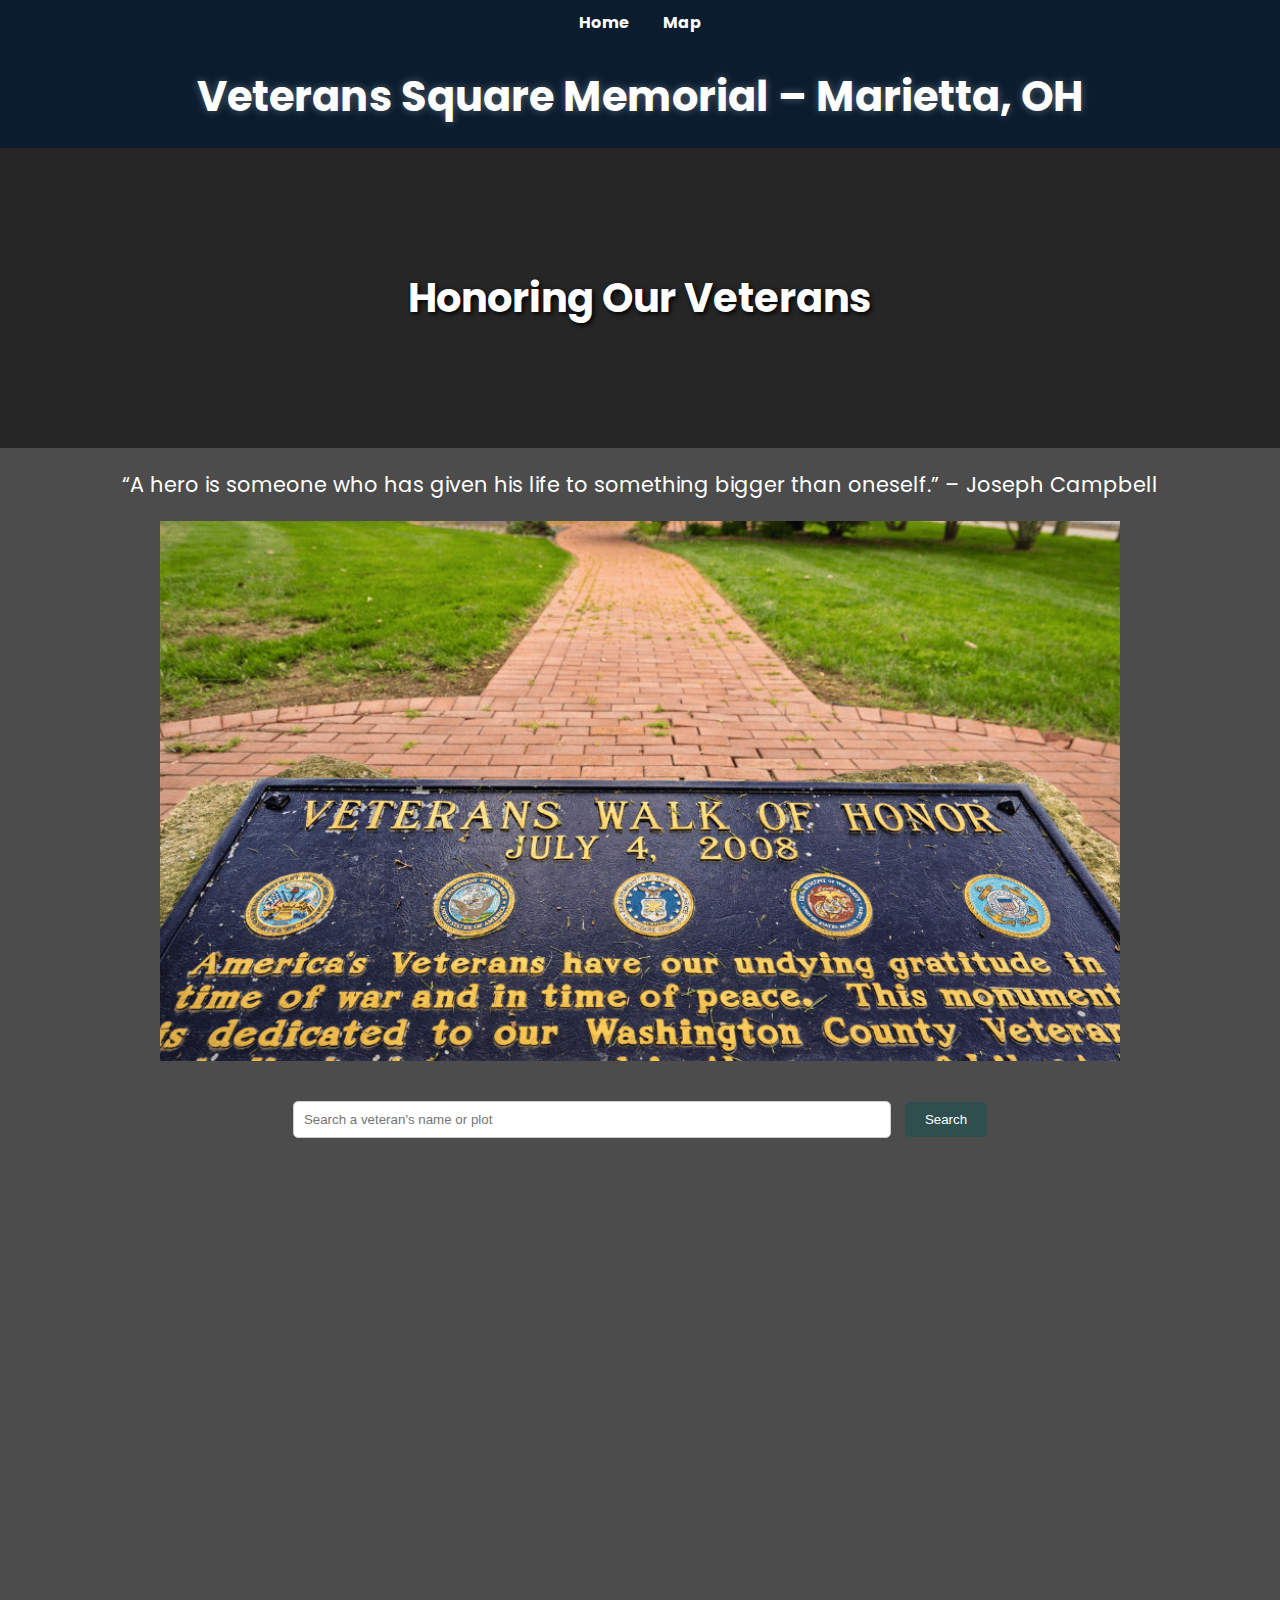
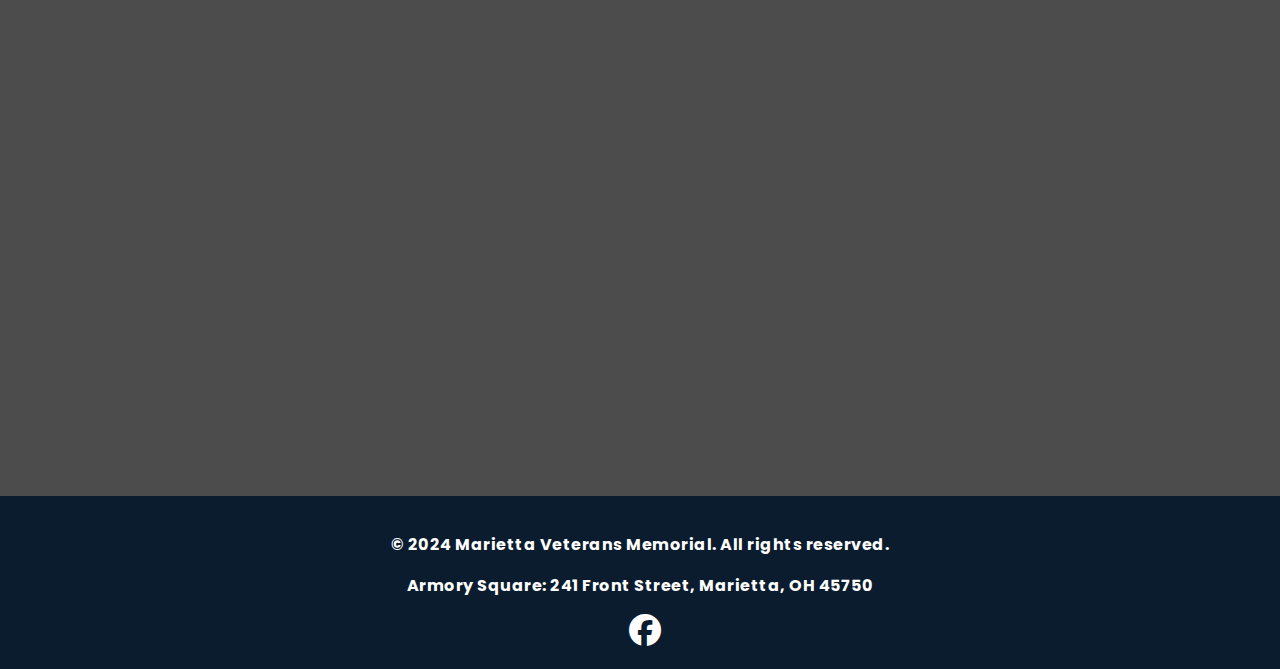
<file: index.html>
<!DOCTYPE html>
<html lang="en">
<head>
<meta charset="utf-8"/>
<meta content="width=device-width, initial-scale=1" name="viewport"/>
<title>Veterans Square Memorial – Marietta, OH</title>
<link href="https://fonts.googleapis.com/css2?family=Merriweather&display=swap" rel="stylesheet"/>
<link href="https://fonts.googleapis.com/css2?family=Poppins:wght@300;600&display=swap" rel="stylesheet"/>
<link rel="stylesheet" href="https://cdnjs.cloudflare.com/ajax/libs/font-awesome/6.5.0/css/all.min.css">

<style>
  /* ===== your existing styles (left intact) ===== */
  body { margin:0; font-family:'Merriweather',serif; background:linear-gradient(rgba(0,0,0,0.7),rgba(0,0,0,0.7)),url('https://cdn.pixabay.com/photo/2016/11/22/23/41/american-flag-1853267_1280.jpg') no-repeat center center fixed; background-size:cover; color:#fff; }
  header { background-color:rgba(47,79,79,0.95); text-align:center; padding:20px; }
  header h1 { margin:0; font-size:3.125em; color:#fff; text-shadow:0 0 10px #000; }
  .container { max-width:960px; margin:20px auto; padding:20px; }
  .search-box { text-align:center; margin-bottom:30px; }
  .search-box input { width:60%; padding:10px; border-radius:5px; border:1px solid #ccc; margin-right:10px; }
  .search-box button { padding:10px 20px; background:#2f4f4f; color:#fff; border:none; border-radius:5px; cursor:pointer; }
  .plots { background:url('Soldier.png') no-repeat center center; background-size:contain; display:flex; flex-wrap:wrap; justify-content:center; }
  .plot-box { width:100px; height:100px; background:#556b2f; display:flex; align-items:center; justify-content:center; border-radius:8px; font-weight:bold; border:2px solid #ccc; cursor:pointer; margin:10px; transition:0.3s ease; box-shadow:0 0 5px rgba(255,255,255,0.2); opacity:0; transform:translateY(20px); animation:fadeInUp .5s ease forwards; }
  .plot-box:hover { background:#6b8e23; transform:scale(1.05); box-shadow:0 0 15px rgba(255,255,255,0.5); }
  @keyframes fadeInUp { to { opacity:1; transform:translateY(0); } }
  footer { background:#0a1c2e; text-align:center; padding:20px; color:#fff; margin-top:40px; font-weight:bold; letter-spacing:.5px;}
  .modal { display:none; position:fixed; z-index:100; inset:0; width:100%; height:100%; overflow:auto; background:rgba(0,0,0,0.7); }
  .modal-content { background:#fff; color:#000; margin:10% auto; padding:20px; border-radius:10px; width:90%; max-width:600px; }
  .close { float:right; font-size:1.5rem; cursor:pointer; }
  .patriotic-banner { background:#b22234; color:#fff; text-align:center; padding:10px; font-weight:bold; font-size:1.1rem; letter-spacing:1px;}
  .top-header { background:#0a1c2e; padding:20px 0; text-align:center; }
  .top-header h1 { font-size:2.6rem; color:#fff; margin:0; text-shadow:0 0 8px rgba(255,255,255,0.3); }
  .hero-section { position:relative; height:300px; overflow:hidden; }
  #heroVideo { width:100%; height:100%; object-fit:cover; position:absolute; z-index:1; }
  .hero-overlay { position:absolute; top:0; left:0; width:100%; height:100%; background:rgba(0,0,0,0.5); display:flex; align-items:center; justify-content:center; z-index:2; }
  .hero-overlay h1 { color:#fff; text-shadow:2px 2px 5px #000; font-size:2.5rem; }
  .quote-carousel { text-align:center; margin:20px; font-size:1.3em; color:#fff; }
  .quote { display:none; animation:fade 2s ease-in-out forwards; }
  @keyframes fade { from{opacity:0;} to{opacity:1;} }
  #music-toggle { position:fixed; bottom:20px; right:20px; padding:10px; background:rgba(47,79,79,0.9); color:#fff; border:none; border-radius:8px; cursor:pointer; z-index:2000; }
  .navbar { position:sticky; top:0; background:#0a1c2e; z-index:1000; padding:10px 0; text-align:center; }
  .navbar ul { list-style:none; margin:0; padding:0; }
  .navbar li { display:inline; margin:0 15px; }
  .navbar a { color:#fff; text-decoration:none; font-weight:bold; transition:color .3s; }
  .navbar a:hover { color:#b22234; }
  body { font-family:'Poppins',sans-serif; }
  .cta-button:hover, .search-box button:hover, #music-toggle:hover { transform:scale(1.1); background:#a71d2a; }
  #typed-quote { font-size:1.3em; font-style:italic; color:#eee; border-right:2px solid #fff; white-space:nowrap; overflow:hidden; }
  #slideshow { position:relative; max-width:960px; width:100%; aspect-ratio:16/9; margin:20px auto; overflow:hidden; }
  #slideshow .slide { position:absolute; inset:0; width:100%; height:100%; object-fit:cover; opacity:0; transition:opacity 1s ease-in-out; }
  #slideshow .slide.active { opacity:1; }
</style>
</head>

<body>
<nav class="navbar">
  <ul>
    <li><a href="index.html">Home</a></li>
    <li><a href="map.html">Map</a></li>
  </ul>
</nav>

<div class="top-header"><h1>Veterans Square Memorial – Marietta, OH</h1></div>

<!-- HERO -->
<div class="hero-section">
  <video autoplay id="heroVideo" loop muted>
    <source src="https://cdn.pixabay.com/video/2017/07/26/10790-228233206_large.mp4" type="video/mp4">
  </video>
  <div class="hero-overlay">
    <h1>Honoring Our Veterans</h1>
  </div>
</div>

<!-- QUOTES -->
<div class="quote-carousel">
  <p class="quote">“A hero is someone who has given his life to something bigger than oneself.” – Joseph Campbell</p>
  <p class="quote">“This nation will remain the land of the free only so long as it is the home of the brave.” – Elmer Davis</p>
</div>

<!-- SLIDESHOW -->
<div id="slideshow">
  <img src="1.png" class="slide active" alt="Slide 1">
  <img src="2.png" class="slide"       alt="Slide 2">
  <img src="3.png" class="slide"       alt="Slide 3">
  <img src="4.png" class="slide"       alt="Slide 4">
  <img src="5.png" class="slide"       alt="Slide 5">
  <img src="6.png" class="slide"       alt="Slide 6">
</div>

<div class="container">
  <div class="search-box">
    <input id="search-input" placeholder="Search a veteran's name or plot" type="text">
    <button onclick="searchVeteran()">Search</button>
    <div id="search-results"></div>
  </div>

  <!-- PLOTS -->
  <div class="plots">
    <!-- W1–W9 -->
    <div class="plot-box" onclick="openPlot('w1')" style="animation-delay:.05s">W1</div>
    <div class="plot-box" onclick="openPlot('w2')" style="animation-delay:.10s">W2</div>
    <div class="plot-box" onclick="openPlot('w3')" style="animation-delay:.15s">W3</div>
    <div class="plot-box" onclick="openPlot('w4')" style="animation-delay:.20s">W4</div>
    <div class="plot-box" onclick="openPlot('w5')" style="animation-delay:.25s">W5</div>
    <div class="plot-box" onclick="openPlot('w6')" style="animation-delay:.30s">W6</div>
    <div class="plot-box" onclick="openPlot('w7')" style="animation-delay:.35s">W7</div>
    <div class="plot-box" onclick="openPlot('w8')" style="animation-delay:.40s">W8</div>
    <div class="plot-box" onclick="openPlot('w9')" style="animation-delay:.45s">W9</div>

    <!-- 1A–1H -->
    <div class="plot-box" onclick="openPlot('1a')" style="animation-delay:.50s">1A</div>
    <div class="plot-box" onclick="openPlot('1b')" style="animation-delay:.55s">1B</div>
    <div class="plot-box" onclick="openPlot('1c')" style="animation-delay:.60s">1C</div>
    <div class="plot-box" onclick="openPlot('1d')" style="animation-delay:.65s">1D</div>
    <div class="plot-box" onclick="openPlot('1e')" style="animation-delay:.70s">1E</div>
    <div class="plot-box" onclick="openPlot('1f')" style="animation-delay:.75s">1F</div>
    <div class="plot-box" onclick="openPlot('1g')" style="animation-delay:.80s">1G</div>
    <div class="plot-box" onclick="openPlot('1h')" style="animation-delay:.85s">1H</div>

    <!-- 2A–2H -->
    <div class="plot-box" onclick="openPlot('2a')" style="animation-delay:.90s">2A</div>
    <div class="plot-box" onclick="openPlot('2b')" style="animation-delay:.95s">2B</div>
    <div class="plot-box" onclick="openPlot('2c')" style="animation-delay:1.00s">2C</div>
    <div class="plot-box" onclick="openPlot('2d')" style="animation-delay:1.05s">2D</div>
    <div class="plot-box" onclick="openPlot('2e')" style="animation-delay:1.10s">2E</div>
    <div class="plot-box" onclick="openPlot('2f')" style="animation-delay:1.15s">2F</div>
    <div class="plot-box" onclick="openPlot('2g')" style="animation-delay:1.20s">2G</div>
    <div class="plot-box" onclick="openPlot('2h')" style="animation-delay:1.25s">2H</div>

    <!-- 3A–3H -->
    <div class="plot-box" onclick="openPlot('3a')" style="animation-delay:1.30s">3A</div>
    <div class="plot-box" onclick="openPlot('3b')" style="animation-delay:1.35s">3B</div>
    <div class="plot-box" onclick="openPlot('3c')" style="animation-delay:1.40s">3C</div>
    <div class="plot-box" onclick="openPlot('3d')" style="animation-delay:1.45s">3D</div>
    <div class="plot-box" onclick="openPlot('3e')" style="animation-delay:1.50s">3E</div>
    <div class="plot-box" onclick="openPlot('3f')" style="animation-delay:1.55s">3F</div>
    <div class="plot-box" onclick="openPlot('3g')" style="animation-delay:1.60s">3G</div>
    <div class="plot-box" onclick="openPlot('3h')" style="animation-delay:1.65s">3H</div>

    <!-- 4B–4H -->
    <div class="plot-box" onclick="openPlot('4b')" style="animation-delay:1.75s">4B</div>
    <div class="plot-box" onclick="openPlot('4c')" style="animation-delay:1.80s">4C</div>
    <div class="plot-box" onclick="openPlot('4d')" style="animation-delay:1.85s">4D</div>
    <div class="plot-box" onclick="openPlot('4e')" style="animation-delay:1.90s">4E</div>
    <div class="plot-box" onclick="openPlot('4f')" style="animation-delay:1.95s">4F</div>
    <div class="plot-box" onclick="openPlot('4g')" style="animation-delay:2.00s">4G</div>
    <div class="plot-box" onclick="openPlot('4h')" style="animation-delay:2.05s">4H</div>

    <!-- 5D–5H -->
    <div class="plot-box" onclick="openPlot('5d')" style="animation-delay:2.25s">5D</div>
    <div class="plot-box" onclick="openPlot('5e')" style="animation-delay:2.30s">5E</div>
    <div class="plot-box" onclick="openPlot('5f')" style="animation-delay:2.35s">5F</div>
    <div class="plot-box" onclick="openPlot('5g')" style="animation-delay:2.40s">5G</div>
    <div class="plot-box" onclick="openPlot('5h')" style="animation-delay:2.45s">5H</div>

    <!-- 6E–6H -->
    <div class="plot-box" onclick="openPlot('6e')" style="animation-delay:2.50s">6E</div>
    <div class="plot-box" onclick="openPlot('6f')" style="animation-delay:2.55s">6F</div>
    <div class="plot-box" onclick="openPlot('6g')" style="animation-delay:2.60s">6G</div>
    <div class="plot-box" onclick="openPlot('6h')" style="animation-delay:2.65s">6H</div>
  </div>
</div>

<footer>
  <p>© 2024 Marietta Veterans Memorial. All rights reserved.</p>
  <p>Armory Square: 241 Front Street, Marietta, OH 45750</p>
  <a href="https://www.facebook.com/OhioRiverScenicBywaysVisitorsCenteratMarietta" target="_blank" style="text-decoration:none;color:inherit;margin-left:10px;"><i class="fab fa-facebook fa-2x"></i></a>
</footer>

<!-- Modal -->
<div class="modal" id="modal">
  <div class="modal-content">
    <span class="close">×</span>
    <h2 id="modal-title">Plot</h2>
    <ul id="veteran-list"></ul>
  </div>
</div>

<script>
/* ======= LIVE DATA CONFIG ======= */
const SHEET_CSV_URL =
  'https://docs.google.com/spreadsheets/d/e/2PACX-1vSRbk9yRx6UAAq3zSeaRJY2FJ9vC2dElOOQo0o2IQYjkk1Ql6LvV74ndh_ngIZe4w/pub?output=csv';

/* --- small CSV parser (handles quotes, commas) --- */
function parseCSV(text) {
  const rows = [];
  let cell = '', row = [], inQ = false;
  for (let i = 0; i < text.length; i++) {
    const c = text[i], n = text[i + 1];
    if (c === '"' && n === '"') { cell += '"'; i++; continue; }
    if (c === '"') { inQ = !inQ; continue; }
    if (c === ',' && !inQ) { row.push(cell); cell = ''; continue; }
    if ((c === '\n' || c === '\r') && !inQ) {
      if (cell !== '' || row.length) { row.push(cell); rows.push(row); }
      cell = ''; row = []; continue;
    }
    cell += c;
  }
  if (cell !== '' || row.length) { row.push(cell); rows.push(row); }
  return rows.filter(r => r.length);
}
const norm = s => String(s ?? '').trim();
const key  = s => norm(s).toLowerCase();

/* ======= OPEN A PLOT (reads from Google Sheet) ======= */
async function openPlot(plotId) {
  const modal = document.getElementById("modal");
  const title = document.getElementById("modal-title");
  const list  = document.getElementById("veteran-list");

  title.textContent = `Plot ${String(plotId).toUpperCase()}`;
  list.innerHTML = '<li>Loading…</li>';

  try {
    const url = SHEET_CSV_URL + (SHEET_CSV_URL.includes('?') ? '&' : '?') + '_ts=' + Date.now();
    const res = await fetch(url, { cache: 'no-store' });
    if (!res.ok) throw new Error('CSV fetch failed: ' + res.status);
    const csv = await res.text();

    const rows = parseCSV(csv);
    const header = rows[0].map(h => key(h).replace(/\s+/g, ''));
    const data = rows.slice(1);

    const plotCol = header.indexOf('plot');
    // Build each row line in order, skipping empty cells
    const displayOrder = ['name','branch','conflict','service','rank','unit','serviceyears'];
    const colIndex = name => {
      const variants = {
        name:['name','fullname'],
        branch:['branch','servicebranch'],
        conflict:['conflict','war','era','campaign'],
        service:['service','mos','role'],
        rank:['rank','grade'],
        unit:['unit','regiment','battalion','company','division','ship'],
        serviceyears:['serviceyears','serviceyears','serviceyears','serviceyears','serviceyears','serviceyears','serviceyears','serviceyears','serviceyears','serviceyears','serviceyears','serviceyears','serviceyears','serviceyears','serviceyears','serviceyears','serviceyears','serviceyears','service years','years','dates','servicedates','served']
      }[name] || [name];
      for (const v of variants) {
        const i = header.indexOf(v);
        if (i !== -1) return i;
      }
      return -1;
    };

    const idx = Object.fromEntries(displayOrder.map(n => [n, colIndex(n)]));
    if (plotCol === -1) throw new Error('CSV must include a "Plot" column.');

    const matches = data.filter(r => key(r[plotCol]) === key(plotId));

    list.innerHTML = '';
    if (!matches.length) {
      list.innerHTML = '<li>No veterans listed for this plot yet.</li>';
    } else {
      const lines = matches.map(r => {
        const parts = displayOrder.map(n => (idx[n] !== -1 ? norm(r[idx[n]]) : '')).filter(Boolean);
        return parts.join(' — ');
      }).filter(Boolean).sort((a,b)=>a.localeCompare(b,undefined,{sensitivity:'base'}));

      for (const t of lines) {
        const li = document.createElement('li');
        li.textContent = t;
        list.appendChild(li);
      }
    }
    modal.style.display = "block";
  } catch (e) {
    console.error(e);
    list.innerHTML = '<li>Could not load data.</li>';
  }
}

/* ======= SEARCH (across all plots, from the same CSV) ======= */
async function searchVeteran() {
  const q = key(document.getElementById("search-input").value);
  const box = document.getElementById("search-results");
  box.innerHTML = '';
  if (!q) { box.innerHTML = '<p>Please enter a search term.</p>'; return; }

  try {
    const url = SHEET_CSV_URL + (SHEET_CSV_URL.includes('?') ? '&' : '?') + '_ts=' + Date.now();
    const res = await fetch(url, { cache: 'no-store' });
    if (!res.ok) throw new Error('CSV fetch failed: ' + res.status);
    const rows = parseCSV(await res.text());
    const header = rows[0].map(h => key(h).replace(/\s+/g, ''));
    const data = rows.slice(1);

    const nameCol = header.indexOf('name');
    const plotCol = header.indexOf('plot');

    const results = data.filter(r => {
      const name = key(r[nameCol] || '');
      const plot = key(r[plotCol] || '');
      return name.includes(q) || plot === q;
    });

    if (!results.length) { box.innerHTML = '<p>No results found.</p>'; return; }

    for (const r of results) {
      const name = r[nameCol] || '(no name)';
      const plot = (r[plotCol] || '').toUpperCase();
      const p = document.createElement('p');
      p.innerHTML = `<strong>${name}</strong> — Plot <strong>${plot}</strong>`;
      box.appendChild(p);
    }
  } catch (e) {
    console.error(e);
    box.innerHTML = '<p>Search failed. Try again.</p>';
  }
}

/* ===== close modal ===== */
document.querySelector(".close").onclick = () => { document.getElementById("modal").style.display = "none"; };
window.onclick = (e) => { if (e.target === document.getElementById("modal")) document.getElementById("modal").style.display = "none"; };

/* ===== quotes + slideshow (kept) ===== */
document.addEventListener('DOMContentLoaded', () => {
  const quotes = document.querySelectorAll('.quote');
  let i = 0;
  const show = () => { quotes.forEach(q=>q.style.display='none'); if (quotes[i]) quotes[i].style.display='block'; i=(i+1)%quotes.length; };
  show(); setInterval(show, 5000);

  const slides = document.querySelectorAll('#slideshow .slide');
  let s = 0;
  setInterval(() => {
    slides[s].classList.remove('active');
    s = (s + 1) % slides.length;
    slides[s].classList.add('active');
  }, 5000);

  // live search as you type
  const input = document.getElementById("search-input");
  let t; input.addEventListener('input', () => { clearTimeout(t); t = setTimeout(searchVeteran, 120); });
});
</script>
</body>
</html>
</file>
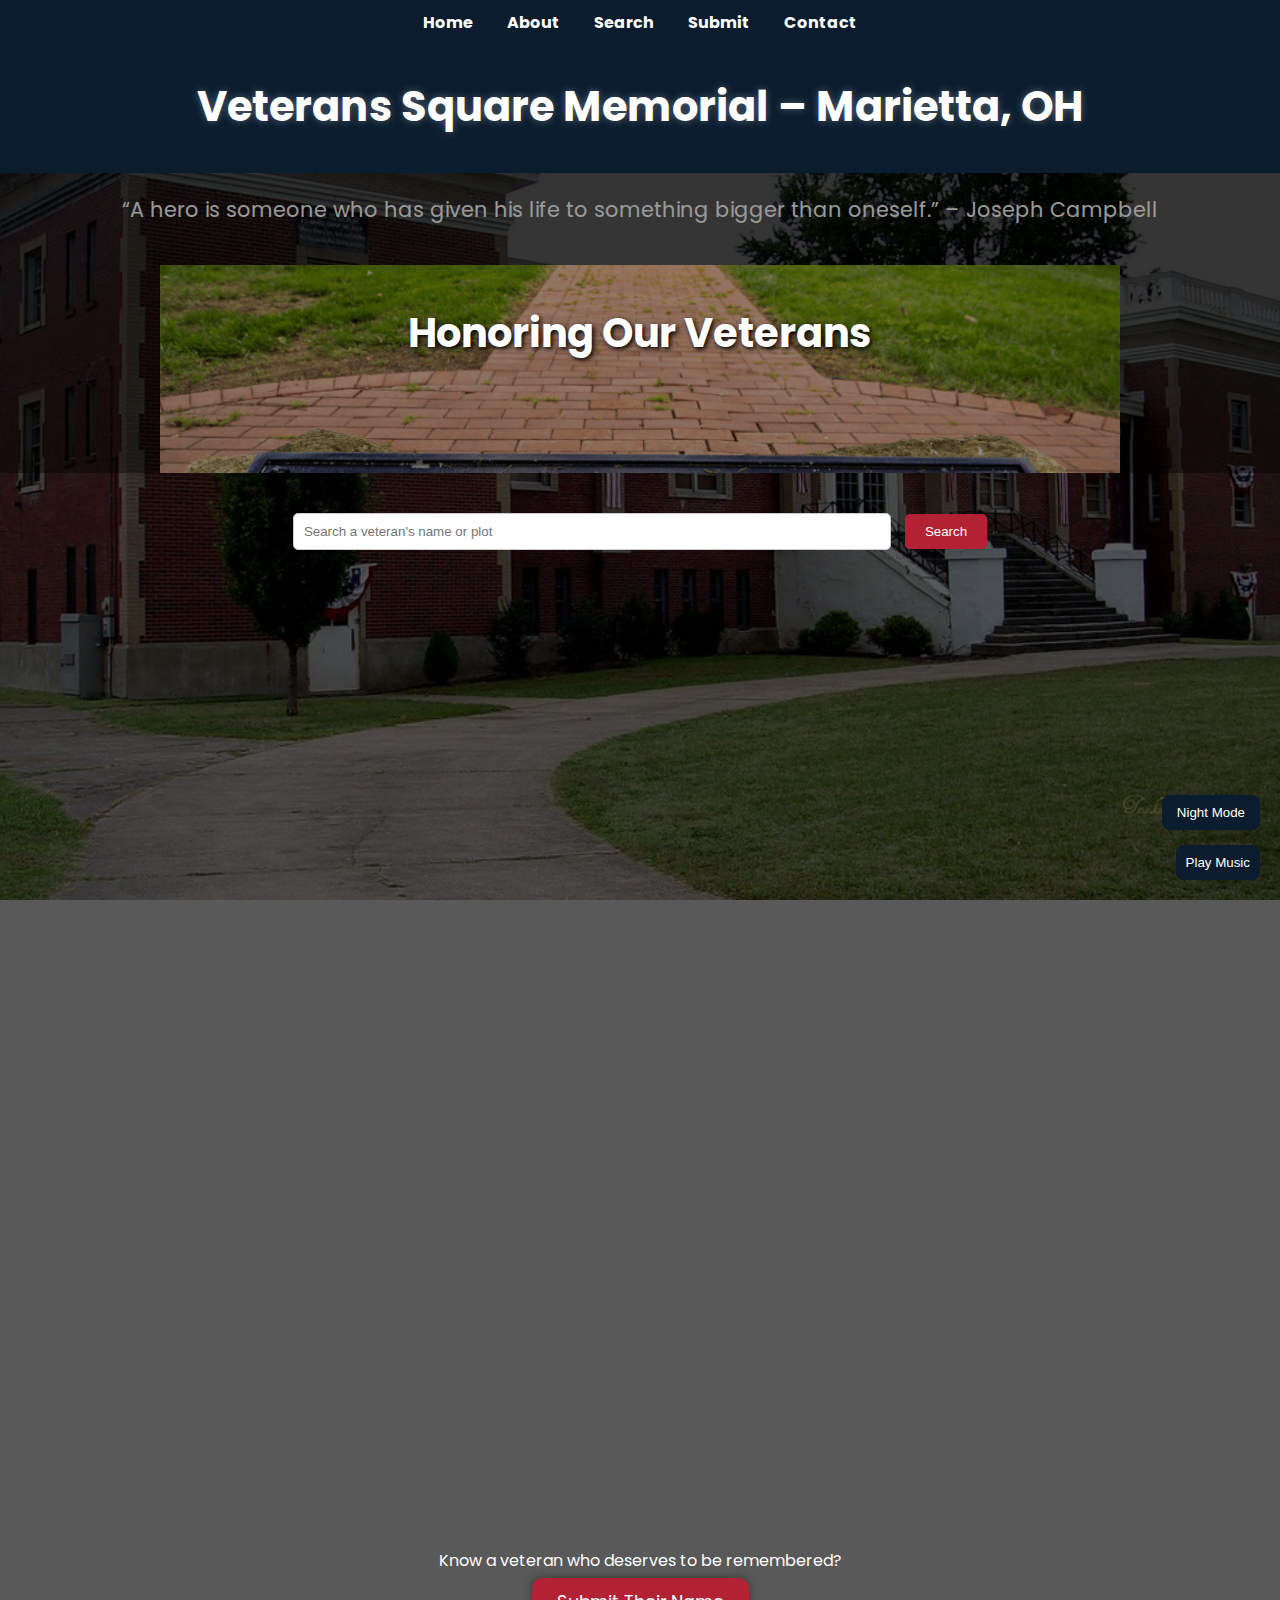
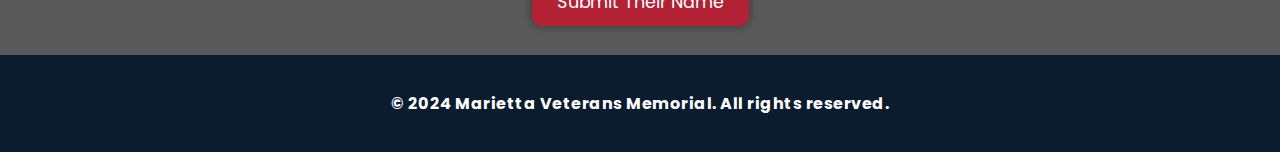
<file: index.html.html>
<!DOCTYPE html>

<html lang="en">
<head>
<meta charset="utf-8"/>
<meta content="width=device-width, initial-scale=1" name="viewport"/>
<title>Veterans Square Memorial – Marietta, OH</title>
<link href="https://fonts.googleapis.com/css2?family=Merriweather&amp;display=swap" rel="stylesheet"/>
<style>
    body {
      margin: 0;
      font-family: 'Merriweather', serif;
      background: linear-gradient(rgba(0,0,0,0.7), rgba(0,0,0,0.7)), url('https://cdn.pixabay.com/photo/2016/11/22/23/41/american-flag-1853267_1280.jpg') no-repeat center center fixed;
      background-size: cover;
      color: #fff;
    }
    header {
      background-color: rgba(47, 79, 79, 0.95);
      text-align: center;
      padding: 20px;
    }
    header h1 {
      margin: 0;
      font-size: 3.125em;
      color: white;
      text-shadow: 0 0 10px #000;
    }
    .container {
      max-width: 960px;
      margin: 20px auto;
      padding: 20px;
    }
    .search-box {
      text-align: center;
      margin-bottom: 30px;
    }
    .search-box input {
      width: 60%;
      padding: 10px;
      border-radius: 5px;
      border: 1px solid #ccc;
      margin-right: 10px;
    }
    .search-box button {
      padding: 10px 20px;
      background-color: #2f4f4f;
      color: white;
      border: none;
      border-radius: 5px;
      cursor: pointer;
    }
    .plots {
  background: url('Soldier.png') no-repeat center center;
  background-size: contain;
      display: flex;
      flex-wrap: wrap;
      justify-content: center;
    }
    .plot-box {
      width: 100px;
      height: 100px;
      background-color: #556b2f;
      display: flex;
      align-items: center;
      justify-content: center;
      border-radius: 8px;
      font-weight: bold;
      border: 2px solid #ccc;
      cursor: pointer;
      margin: 10px;
      transition: 0.3s ease;
      box-shadow: 0 0 5px rgba(255, 255, 255, 0.2);
    }
    .plot-box:hover {
      background-color: #6b8e23;
      transform: scale(1.05);
      box-shadow: 0 0 15px rgba(255, 255, 255, 0.5);
    }
    footer {
      background-color: #4b5320;
      text-align: center;
      padding: 20px;
      color: #fff;
      margin-top: 40px;
    }
    .modal {
      display: none;
      position: fixed;
      z-index: 100;
      left: 0;
      top: 0;
      width: 100%;
      height: 100%;
      overflow: auto;
      background: rgba(0, 0, 0, 0.7);
    }
    .modal-content {
      background: #fff;
      color: #000;
      margin: 10% auto;
      padding: 20px;
      border-radius: 10px;
      width: 90%;
      max-width: 600px;
    }
    .close {
      float: right;
      font-size: 1.5rem;
      cursor: pointer;
    }
  
/* Search bar enhancements */
.search-box input:focus {
  outline: none;
  box-shadow: 0 0 10px rgba(255, 255, 255, 0.5);
  border: 1px solid #4b5320;
}
.search-box button {
  animation: pulse 3s infinite;
}
@keyframes pulse {
  0% { box-shadow: 0 0 0 0 rgba(255,255,255,0.4); }
  70% { box-shadow: 0 0 0 10px rgba(255,255,255,0); }
  100% { box-shadow: 0 0 0 0 rgba(255,255,255,0); }
}
/* Typing effect */
.typing-banner {
  font-size: 1.3em;
  font-style: italic;
  color: #eee;
  margin-bottom: 20px;
  text-align: center;
  white-space: nowrap;
  overflow: hidden;
  border-right: 3px solid;
  width: 0;
  animation: typing 4s steps(40, end) forwards, blink 0.75s step-end infinite;
}
@keyframes typing {
  from { width: 0 }
  to { width: 100% }
}
@keyframes blink {
  50% { border-color: transparent; }
}
/* Fade-in effect on plots */
.plot-box {
  opacity: 0;
  transform: translateY(20px);
  animation: fadeInUp 0.5s ease forwards;
}
@keyframes fadeInUp {
  to {
    opacity: 1;
    transform: translateY(0);
  }
}

  
.hero-section {
  position: relative;
  height: 300px;
  overflow: hidden;
}
#heroVideo {
  width: 100%;
  height: 100%;
  object-fit: cover;
  position: absolute;
  z-index: 1;
}
.hero-overlay {
  position: absolute;
  z-index: 2;
  width: 100%;
  height: 100%;
  background: rgba(0,0,0,0.5);
  color: #fff;
  display: flex;
  align-items: center;
  justify-content: center;
}
.hero-overlay h1 {
  font-size: 2.5rem;
  text-shadow: 2px 2px 5px #000;
}
.quote-carousel {
  text-align: center;
  margin: 20px;
  font-size: 1.3em;
  color: #fff;
}
.quote {
  display: none;
  animation: fade 2s ease-in-out forwards;
}
@keyframes fade {
  from { opacity: 0; }
  to { opacity: 1; }
}
#music-toggle {
  position: fixed;
  bottom: 20px;
  right: 20px;
  padding: 10px;
  background: rgba(47, 79, 79, 0.9);
  color: white;
  border: none;
  border-radius: 8px;
  cursor: pointer;
  z-index: 2000;
}

  
.branch-icons {
  display: flex;
  justify-content: center;
  align-items: center;
  flex-wrap: wrap;
  gap: 20px;
  margin: 30px auto;
  max-width: 800px;
}
.branch-icons img {
  width: 80px;
  height: 80px;
  border-radius: 50%;
  animation: fadeInIcons 1s ease forwards;
  opacity: 0;
}
.branch-icons img:nth-child(1) { animation-delay: 0.2s; }
.branch-icons img:nth-child(2) { animation-delay: 0.4s; }
.branch-icons img:nth-child(3) { animation-delay: 0.6s; }
.branch-icons img:nth-child(4) { animation-delay: 0.8s; }
.branch-icons img:nth-child(5) { animation-delay: 1.0s; }

@keyframes fadeInIcons {
  to { opacity: 1; transform: scale(1.05); }
}

.cta-section {
  text-align: center;
  margin: 40px 0 20px;
}
.cta-button {
  background-color: #4b5320;
  color: white;
  padding: 12px 25px;
  border-radius: 10px;
  font-size: 1.1em;
  text-decoration: none;
  box-shadow: 0 0 10px rgba(0,0,0,0.4);
  transition: 0.3s ease;
}
.cta-button:hover {
  background-color: #6b8e23;
  transform: scale(1.05);
  box-shadow: 0 0 15px rgba(255,255,255,0.5);
}

.plots {
  background: url('Soldier.png') no-repeat center center;
  background-size: contain;
  background-image: url('Soldier.png');
  background-size: cover;
  background-position: center;
  background-repeat: no-repeat;
  padding: 20px;
  border-radius: 10px;
}

  
#night-toggle {
  position: fixed;
  bottom: 70px;
  right: 20px;
  padding: 10px 15px;
  background-color: #333;
  color: white;
  border: none;
  border-radius: 8px;
  cursor: pointer;
  z-index: 2000;
}
.night-mode body, .night-mode .modal-content {
  background-color: #f5f5f5 !important;
  color: #111 !important;
}
.night-mode .plot-box {
  background-color: #ddd !important;
  color: #000 !important;
}
.night-mode #music-toggle, .night-mode #night-toggle {
  background-color: #222 !important;
  color: white !important;
}


body {
  background: linear-gradient(rgba(0,0,0,0.65), rgba(0,0,0,0.65)), url('armorysq.JPG') no-repeat center center fixed;
  background-size: cover;
  color: #fff;
}
header {
  background-color: #0a1c2e;
}
header h1 {
  color: #ffffff;
  text-shadow: 0 0 10px rgba(255,255,255,0.4);
}
.plot-box {
  background-color: #1e3d59;
  border: 2px solid #ffffff;
  color: white;
  box-shadow: 0 0 10px rgba(0,0,0,0.4);
}
.plot-box:hover {
  background-color: #b22234;
  transform: scale(1.08);
  transition: 0.3s ease;
}
.search-box button {
  background-color: #b22234;
}
#music-toggle, #night-toggle {
  background-color: #0a1c2e;
}
footer {
  background-color: #0a1c2e;
  color: white;
  font-weight: bold;
  letter-spacing: 0.5px;
}
.cta-button {
  background-color: #b22234;
}

.patriotic-banner {
  background-color: #b22234;
  color: white;
  text-align: center;
  padding: 10px;
  font-weight: bold;
  font-size: 1.1rem;
  letter-spacing: 1px;
}

.top-header {
  background-color: #0a1c2e;
  padding: 20px 0;
  text-align: center;
}
.top-header h1 {
  font-size: 2.8rem;
  color: white;
  margin: 0;
  text-shadow: 0 0 8px rgba(255,255,255,0.3);
}
.quote-carousel {
  margin-top: 20px;
}


.top-header h1 {
  font-size: 2.6rem;
  margin: 10px 0 15px;
  text-align: center;
  color: white;
}
.hero-overlay {
  background-color: rgba(0, 0, 0, 0.4);
  padding: 10px 0;
  text-align: center;
}
.hero-overlay h2 {
  font-size: 1.8rem;
  margin: 0;
  color: white;
}


/* Navigation bar styles */
.navbar {
  position: sticky;
  top: 0;
  background-color: #0a1c2e;
  z-index: 1000;
  padding: 10px 0;
  text-align: center;
}
.navbar ul {
  list-style: none;
  margin: 0;
  padding: 0;
}
.navbar ul li {
  display: inline;
  margin: 0 15px;
}
.navbar ul li a {
  color: white;
  text-decoration: none;
  font-weight: bold;
  transition: color 0.3s ease;
}
.navbar ul li a:hover {
  color: #b22234;
}

/* Use Poppins font sitewide */
body {
  font-family: 'Poppins', sans-serif;
}

/* Button hover effect */
.cta-button:hover,
.search-box button:hover,
#music-toggle:hover,
#night-toggle:hover {
  transform: scale(1.1);
  background-color: #a71d2a;
}

/* Typewriter Carousel */
#typed-quote {
  font-size: 1.3em;
  font-style: italic;
  color: #eee;
  border-right: 2px solid #fff;
  white-space: nowrap;
  overflow: hidden;
}

/* ===== Slideshow ===== */
#slideshow {
  position: relative;
  max-width: 960px;
  width: 100%;
  height: 400px;
  margin: 40px auto;
  overflow: hidden;
}

#slideshow .slide {
  position: absolute;
  top: 0; left: 0;
  width: 100%;
  height: 100%;
  object-fit: cover;
  opacity: 0;
  transition: opacity 1s ease-in-out;
}

#slideshow .slide.active {
  opacity: 1;
}

</style>
<link href="https://fonts.googleapis.com/css2?family=Poppins:wght@300;600&amp;display=swap" rel="stylesheet"/></head>
<body>
<nav class="navbar">
<ul>
<li><a href="#">Home</a></li>
<li><a href="#about">About</a></li>
<li><a href="#search">Search</a></li>
<li><a href="#submit">Submit</a></li>
<li><a href="#contact">Contact</a></li>
</ul>
</nav>
<div class="top-header"><h1>Veterans Square Memorial – Marietta, OH</h1></div>
<div class="hero-section">
<video autoplay="" id="heroVideo" loop="" muted="">
<source src="https://cdn.pixabay.com/video/2017/07/26/10790-228233206_large.mp4" type="video/mp4"/>
</video>
<div class="hero-overlay">
<h1>Honoring Our Veterans</h1>
</div>
<div class="quote-carousel">
<p class="quote">“A hero is someone who has given his life to something bigger than oneself.” – Joseph Campbell</p>
<p class="quote">“All gave some, some gave all.”</p>
<p class="quote">“Never was so much owed by so many to so few.” – Winston Churchill</p>
<p class="quote">“We don’t know them all, but we owe them all.”</p>
<p class="quote">“Freedom is never free.”</p>
<p class="quote">“Home of the free, because of the brave.”</p>
<p class="quote">“The legacy of heroes is the memory of a great name and the inheritance of a great example.” – Benjamin Disraeli</p>
<p class="quote">“Our flag does not fly because the wind moves it. It flies with the last breath of each soldier who died protecting it.”</p>
<p class="quote">“Veterans are not just soldiers — they are defenders of dreams.”</p>
<p class="quote">“This nation will remain the land of the free only so long as it is the home of the brave.” – Elmer Davis</p>
</div>
<!-- Slideshow start -->
<div id="slideshow">
  <img src="1.png" class="slide active" alt="Slide 1">
  <img src="2.png" class="slide"       alt="Slide 2">
  <img src="3.png" class="slide"       alt="Slide 3">
  <img src="4.png" class="slide"       alt="Slide 4">
  <img src="5.png" class="slide"       alt="Slide 5">
  <img src="6.png" class="slide"       alt="Slide 6">
</div>
<!-- Slideshow end -->

</div>
<audio id="bgMusic" loop="">
<source src="https://cdn.pixabay.com/download/audio/2022/03/29/audio_a4fe3c9344.mp3" type="audio/mp3"/>
</audio>
<button id="music-toggle" onclick="toggleMusic()">Play Music</button>
<div class="container">
<div class="search-box">
<input id="search-input" placeholder="Search a veteran's name or plot" type="text"/>
<button onclick="searchVeteran()">Search</button>
<div id="search-results"></div>
</div>
<div class="plots">
<!-- All 49 plot boxes -->
 <!-- W1–W9 -->
    <div class="plot-box" onclick="openPlot('w1')" style="animation-delay: 0.05s">W1</div>
    <div class="plot-box" onclick="openPlot('w2')" style="animation-delay: 0.10s">W2</div>
    <div class="plot-box" onclick="openPlot('w3')" style="animation-delay: 0.15s">W3</div>
    <div class="plot-box" onclick="openPlot('w4')" style="animation-delay: 0.20s">W4</div>
    <div class="plot-box" onclick="openPlot('w5')" style="animation-delay: 0.25s">W5</div>
    <div class="plot-box" onclick="openPlot('w6')" style="animation-delay: 0.30s">W6</div>
    <div class="plot-box" onclick="openPlot('w7')" style="animation-delay: 0.35s">W7</div>
    <div class="plot-box" onclick="openPlot('w8')" style="animation-delay: 0.40s">W8</div>
    <div class="plot-box" onclick="openPlot('w9')" style="animation-delay: 0.45s">W9</div>

    <!-- Row 1: 1A–1H -->
    <div class="plot-box" onclick="openPlot('1a')" style="animation-delay: 0.50s">1A</div>
    <div class="plot-box" onclick="openPlot('1b')" style="animation-delay: 0.55s">1B</div>
    <div class="plot-box" onclick="openPlot('1c')" style="animation-delay: 0.60s">1C</div>
    <div class="plot-box" onclick="openPlot('1d')" style="animation-delay: 0.65s">1D</div>
    <div class="plot-box" onclick="openPlot('1e')" style="animation-delay: 0.70s">1E</div>
    <div class="plot-box" onclick="openPlot('1f')" style="animation-delay: 0.75s">1F</div>
    <div class="plot-box" onclick="openPlot('1g')" style="animation-delay: 0.80s">1G</div>
    <div class="plot-box" onclick="openPlot('1h')" style="animation-delay: 0.85s">1H</div>

    <!-- Row 2: 2A–2H -->
    <div class="plot-box" onclick="openPlot('2a')" style="animation-delay: 0.90s">2A</div>
    <div class="plot-box" onclick="openPlot('2b')" style="animation-delay: 0.95s">2B</div>
    <div class="plot-box" onclick="openPlot('2c')" style="animation-delay: 1.00s">2C</div>
    <div class="plot-box" onclick="openPlot('2d')" style="animation-delay: 1.05s">2D</div>
    <div class="plot-box" onclick="openPlot('2e')" style="animation-delay: 1.10s">2E</div>
    <div class="plot-box" onclick="openPlot('2f')" style="animation-delay: 1.15s">2F</div>
    <div class="plot-box" onclick="openPlot('2g')" style="animation-delay: 1.20s">2G</div>
    <div class="plot-box" onclick="openPlot('2h')" style="animation-delay: 1.25s">2H</div>

    <!-- Row 3: 3A–3H -->
    <div class="plot-box" onclick="openPlot('3a')" style="animation-delay: 1.30s">3A</div>
    <div class="plot-box" onclick="openPlot('3b')" style="animation-delay: 1.35s">3B</div>
    <div class="plot-box" onclick="openPlot('3c')" style="animation-delay: 1.40s">3C</div>
    <div class="plot-box" onclick="openPlot('3d')" style="animation-delay: 1.45s">3D</div>
    <div class="plot-box" onclick="openPlot('3e')" style="animation-delay: 1.50s">3E</div>
    <div class="plot-box" onclick="openPlot('3f')" style="animation-delay: 1.55s">3F</div>
    <div class="plot-box" onclick="openPlot('3g')" style="animation-delay: 1.60s">3G</div>
    <div class="plot-box" onclick="openPlot('3h')" style="animation-delay: 1.65s">3H</div>

    <!-- Row 4: drop 4A, then 4B–4H -->
    <div class="plot-box" onclick="openPlot('4b')" style="animation-delay: 1.75s">4B</div>
    <div class="plot-box" onclick="openPlot('4c')" style="animation-delay: 1.80s">4C</div>
    <div class="plot-box" onclick="openPlot('4d')" style="animation-delay: 1.85s">4D</div>
    <div class="plot-box" onclick="openPlot('4e')" style="animation-delay: 1.90s">4E</div>
    <div class="plot-box" onclick="openPlot('4f')" style="animation-delay: 1.95s">4F</div>
    <div class="plot-box" onclick="openPlot('4g')" style="animation-delay: 2.00s">4G</div>
    <div class="plot-box" onclick="openPlot('4h')" style="animation-delay: 2.05s">4H</div>

    <!-- Row 5: drop 5A–5C, then 5D–5H -->
    <div class="plot-box" onclick="openPlot('5d')" style="animation-delay: 2.25s">5D</div>
    <div class="plot-box" onclick="openPlot('5e')" style="animation-delay: 2.30s">5E</div>
    <div class="plot-box" onclick="openPlot('5f')" style="animation-delay: 2.35s">5F</div>
    <div class="plot-box" onclick="openPlot('5g')" style="animation-delay: 2.40s">5G</div>
    <div class="plot-box" onclick="openPlot('5h')" style="animation-delay: 2.45s">5H</div>

    <!-- Row 6: only E–H -->
    <div class="plot-box" onclick="openPlot('6e')" style="animation-delay: 2.50s">6E</div>
    <div class="plot-box" onclick="openPlot('6f')" style="animation-delay: 2.55s">6F</div>
    <div class="plot-box" onclick="openPlot('6g')" style="animation-delay: 2.60s">6G</div>
    <div class="plot-box" onclick="openPlot('6h')" style="animation-delay: 2.65s">6H</div>
</div>
</div>
<div class="cta-section" id="submit">
<p>Know a veteran who deserves to be remembered?</p>
<a class="cta-button" href="#">Submit Their Name</a>
</div>
<footer>
<p>© 2024 Marietta Veterans Memorial. All rights reserved.</p>
</footer>
<!-- Modal -->
<div class="modal" id="modal">
<div class="modal-content">
<span class="close">×</span>
<h2 id="modal-title">Plot</h2>
<ul id="veteran-list"></ul>
</div>
</div>
<script>
    function openPlot(plotId) {
      fetch(`data/${plotId}.json`)
        .then(response => response.json())
        .then(data => {
          document.getElementById("modal-title").innerText = "Plot " + plotId.toUpperCase();
          const list = document.getElementById("veteran-list");
          list.innerHTML = "";
          data.forEach(entry => {
            const li = document.createElement("li");
            li.textContent = Object.values(entry).join(" — ");
            list.appendChild(li);
          });
          document.getElementById("modal").style.display = "block";
        });
    }

    document.querySelector(".close").onclick = function () {
      document.getElementById("modal").style.display = "none";
    };

    window.onclick = function(event) {
      if (event.target === document.getElementById("modal")) {
        document.getElementById("modal").style.display = "none";
      }
    };

    function searchVeteran() {
      const query = document.getElementById("search-input").value.toLowerCase().trim();
      const plots = [...document.querySelectorAll('.plot-box')];
      let found = false;
      let searchResults = document.getElementById("search-results");
      searchResults.innerHTML = "Searching...";
      plots.forEach(plot => {
        const plotId = plot.textContent.toLowerCase();
        fetch(`data/${plotId}.json`)
          .then(res => res.json())
          .then(data => {
            const matches = data.filter(entry => JSON.stringify(entry).toLowerCase().includes(query));
            if (matches.length > 0) {
              found = true;
              searchResults.innerHTML = `<p><strong>${matches[0].name}</strong> found in plot <strong>${plot.textContent}</strong></p>`;
            }
          });
      });
      setTimeout(() => {
        if (!found) searchResults.innerHTML = "<p>No results found.</p>";
      }, 1500);
    }
  
  let currentQuote = 0;
  const quotes = document.querySelectorAll('.quote');
  function rotateQuotes() {
    quotes.forEach(q => q.style.display = 'none');
    quotes[currentQuote].style.display = 'block';
    currentQuote = (currentQuote + 1) % quotes.length;
  }
  setInterval(rotateQuotes, 5000);
  rotateQuotes();

  function toggleMusic() {
    const music = document.getElementById("bgMusic");
    const btn = document.getElementById("music-toggle");
    if (music.paused) {
      music.play();
      btn.textContent = "Pause Music";
    } else {
      music.pause();
      btn.textContent = "Play Music";
    }
  }

  
  function toggleNightMode() {
    document.body.classList.toggle('night-mode');
    const toggleBtn = document.getElementById("night-toggle");
    toggleBtn.innerText = document.body.classList.contains('night-mode') ? "Day Mode" : "Night Mode";
  }


const quoteList = [
  "A hero is someone who has given his life to something bigger than oneself.",
  "All gave some, some gave all.",
  "Never was so much owed by so many to so few. – Winston Churchill",
  "We don’t know them all, but we owe them all.",
  "Freedom is never free.",
  "Home of the free, because of the brave.",
  "The legacy of heroes is the memory of a great name and the inheritance of a great example. – Benjamin Disraeli",
  "Our flag does not fly because the wind moves it. It flies with the last breath of each soldier who died protecting it.",
  "Veterans are not just soldiers — they are defenders of dreams.",
  "This nation will remain the land of the free only so long as it is the home of the brave. – Elmer Davis"
];
let quoteIndex = 0;
let charIndex = 0;
let typingSpeed = 50;

function typeQuote() {
  const typed = document.getElementById("typed-quote");
  if (typed) {
    if (charIndex < quoteList[quoteIndex].length) {
      typed.textContent += quoteList[quoteIndex].charAt(charIndex);
      charIndex++;
      setTimeout(typeQuote, typingSpeed);
    } else {
      setTimeout(() => {
        typed.textContent = "";
        charIndex = 0;
        quoteIndex = (quoteIndex + 1) % quoteList.length;
        setTimeout(typeQuote, 500);
      }, 4000);
    }
  }
}
typeQuote();

document.addEventListener('DOMContentLoaded', function() {
  const quotes = document.querySelectorAll('.quote');
  let currentQuote = 0;
  quotes.forEach(q => q.style.display = 'none');
  function rotateQuotes() {
    quotes.forEach(q => q.style.display = 'none');
    quotes[currentQuote].style.display = 'block';
    currentQuote = (currentQuote + 1) % quotes.length;
  }
  rotateQuotes();
  setInterval(rotateQuotes, 5000);
});
</script>

<script>
  (function() {
    const slides  = document.querySelectorAll('#slideshow .slide');
    let   current = 0;

    function nextSlide() {
      slides[current].classList.remove('active');
      current = (current + 1) % slides.length;
      slides[current].classList.add('active');
    }

    setInterval(nextSlide, 5000);
  })();
</script>
<button id="night-toggle" onclick="toggleNightMode()">Night Mode</button>
</body>
</html>
</file>
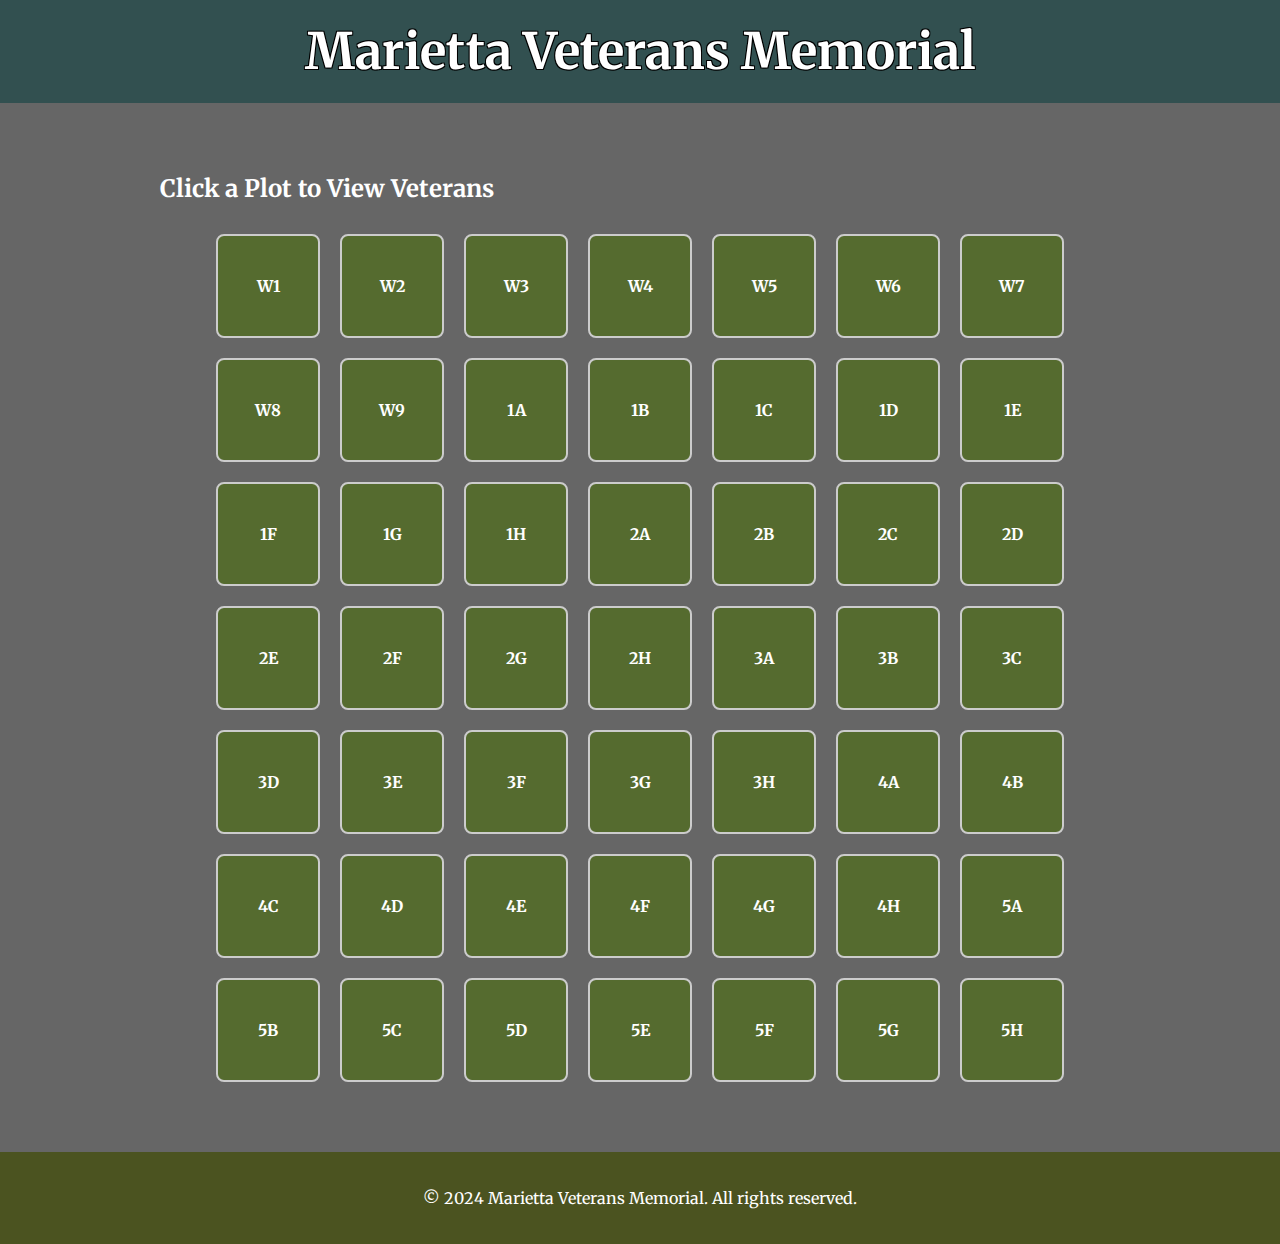
<file: index_full_49_plots.html>
<!DOCTYPE html>
<html lang="en">
<head>
  <meta charset="UTF-8" />
  <meta name="viewport" content="width=device-width, initial-scale=1" />
  <title>Marietta Veterans Memorial</title>
  <link href="https://fonts.googleapis.com/css2?family=Merriweather&display=swap" rel="stylesheet" />
  <style>
    body {
      margin: 0;
      font-family: 'Merriweather', serif;
      background: linear-gradient(rgba(0,0,0,0.6), rgba(0,0,0,0.6)), url('https://scontent-iad3-2.xx.fbcdn.net/v/t39.30808-6/357067869_640757848104397_6938239714411133246_n.jpg?_nc_cat=105&ccb=1-7&_nc_sid=6ee11a&_nc_ohc=pGp2LfTWGRoQ7kNvwEO0Yk4&_nc_oc=Adm9SWInY5mjc7iRLDQdrE37L1mtdxQVVp-mZEb7Scvj2rHwowTuH3AZqQo3xn2pscn_UKTZfwXNyUHlz46L8Ejn&_nc_zt=23&_nc_ht=scontent-iad3-2.xx&_nc_gid=RacuxozrGbJBg7x6DJQRzg&oh=00_AfGaT49MhRg64Ruj2hNP5Ur66MPBIzHzP44uRoCVRz2JUg&oe=6804AC81') no-repeat center center fixed;
      background-size: cover;
      color: #fff;
    }
    header {
      background-color: rgba(47, 79, 79, 0.95);
      text-align: center;
      padding: 20px;
    }
    header h1 {
      margin: 0;
      font-size: 3.125em;
      color: white;
      text-shadow: -1px -1px 0 #000, 1px -1px 0 #000, -1px 1px 0 #000, 1px 1px 0 #000;
    }
    .container {
      max-width: 960px;
      margin: 30px auto;
      padding: 20px;
    }
    .plot-box {
      width: 100px;
      height: 100px;
      background-color: #556b2f;
      display: flex;
      align-items: center;
      justify-content: center;
      border-radius: 8px;
      font-weight: bold;
      border: 2px solid #ccc;
      cursor: pointer;
      margin: 10px;
    }
    .plots {
      display: flex;
      flex-wrap: wrap;
      justify-content: center;
    }
    footer {
      background-color: #4b5320;
      text-align: center;
      padding: 20px;
      color: #fff;
      margin-top: 40px;
    }
    /* Modal styles */
    .modal {
      display: none;
      position: fixed;
      z-index: 100;
      left: 0;
      top: 0;
      width: 100%;
      height: 100%;
      overflow: auto;
      background: rgba(0, 0, 0, 0.7);
    }
    .modal-content {
      background: #fff;
      color: #000;
      margin: 10% auto;
      padding: 20px;
      border-radius: 10px;
      width: 90%;
      max-width: 600px;
    }
    .close {
      float: right;
      font-size: 1.5rem;
      cursor: pointer;
    }
  </style>
</head>
<body>
  <header>
    <h1>Marietta Veterans Memorial</h1>
  </header>

  <div class="container">
    <h2>Click a Plot to View Veterans</h2>
    <div class="plots">
      <div class="plot-box" onclick="openPlot('w1')">W1</div>
      <div class="plot-box" onclick="openPlot('w2')">W2</div>
      <div class="plot-box" onclick="openPlot('w3')">W3</div>
      <div class="plot-box" onclick="openPlot('w4')">W4</div>
      <div class="plot-box" onclick="openPlot('w5')">W5</div>
      <div class="plot-box" onclick="openPlot('w6')">W6</div>
      <div class="plot-box" onclick="openPlot('w7')">W7</div>
      <div class="plot-box" onclick="openPlot('w8')">W8</div>
      <div class="plot-box" onclick="openPlot('w9')">W9</div>
      <div class="plot-box" onclick="openPlot('1a')">1A</div>
      <div class="plot-box" onclick="openPlot('1b')">1B</div>
      <div class="plot-box" onclick="openPlot('1c')">1C</div>
      <div class="plot-box" onclick="openPlot('1d')">1D</div>
      <div class="plot-box" onclick="openPlot('1e')">1E</div>
      <div class="plot-box" onclick="openPlot('1f')">1F</div>
      <div class="plot-box" onclick="openPlot('1g')">1G</div>
      <div class="plot-box" onclick="openPlot('1h')">1H</div>
      <div class="plot-box" onclick="openPlot('2a')">2A</div>
      <div class="plot-box" onclick="openPlot('2b')">2B</div>
      <div class="plot-box" onclick="openPlot('2c')">2C</div>
      <div class="plot-box" onclick="openPlot('2d')">2D</div>
      <div class="plot-box" onclick="openPlot('2e')">2E</div>
      <div class="plot-box" onclick="openPlot('2f')">2F</div>
      <div class="plot-box" onclick="openPlot('2g')">2G</div>
      <div class="plot-box" onclick="openPlot('2h')">2H</div>
      <div class="plot-box" onclick="openPlot('3a')">3A</div>
      <div class="plot-box" onclick="openPlot('3b')">3B</div>
      <div class="plot-box" onclick="openPlot('3c')">3C</div>
      <div class="plot-box" onclick="openPlot('3d')">3D</div>
      <div class="plot-box" onclick="openPlot('3e')">3E</div>
      <div class="plot-box" onclick="openPlot('3f')">3F</div>
      <div class="plot-box" onclick="openPlot('3g')">3G</div>
      <div class="plot-box" onclick="openPlot('3h')">3H</div>
      <div class="plot-box" onclick="openPlot('4a')">4A</div>
      <div class="plot-box" onclick="openPlot('4b')">4B</div>
      <div class="plot-box" onclick="openPlot('4c')">4C</div>
      <div class="plot-box" onclick="openPlot('4d')">4D</div>
      <div class="plot-box" onclick="openPlot('4e')">4E</div>
      <div class="plot-box" onclick="openPlot('4f')">4F</div>
      <div class="plot-box" onclick="openPlot('4g')">4G</div>
      <div class="plot-box" onclick="openPlot('4h')">4H</div>
      <div class="plot-box" onclick="openPlot('5a')">5A</div>
      <div class="plot-box" onclick="openPlot('5b')">5B</div>
      <div class="plot-box" onclick="openPlot('5c')">5C</div>
      <div class="plot-box" onclick="openPlot('5d')">5D</div>
      <div class="plot-box" onclick="openPlot('5e')">5E</div>
      <div class="plot-box" onclick="openPlot('5f')">5F</div>
      <div class="plot-box" onclick="openPlot('5g')">5G</div>
      <div class="plot-box" onclick="openPlot('5h')">5H</div>
    </div>
  </div>

  <footer>
    <p>&copy; 2024 Marietta Veterans Memorial. All rights reserved.</p>
  </footer>

  <!-- Modal -->
  <div id="modal" class="modal">
    <div class="modal-content">
      <span class="close">&times;</span>
      <h2 id="modal-title">Plot</h2>
      <ul id="veteran-list"></ul>
    </div>
  </div>

  <script>
    function openPlot(plotId) {
      fetch(`data/${plotId}.json`)
        .then(response => response.json())
        .then(data => {
          document.getElementById("modal-title").innerText = "Plot " + plotId.toUpperCase();
          const list = document.getElementById("veteran-list");
          list.innerHTML = "";
          data.forEach(entry => {
            const li = document.createElement("li");
            li.textContent = Object.values(entry).join(" — ");
            list.appendChild(li);
          });
          document.getElementById("modal").style.display = "block";
        });
    }

    document.querySelector(".close").onclick = function () {
      document.getElementById("modal").style.display = "none";
    };

    window.onclick = function(event) {
      if (event.target == document.getElementById("modal")) {
        document.getElementById("modal").style.display = "none";
      }
    };
  </script>
</body>
</html>
</file>
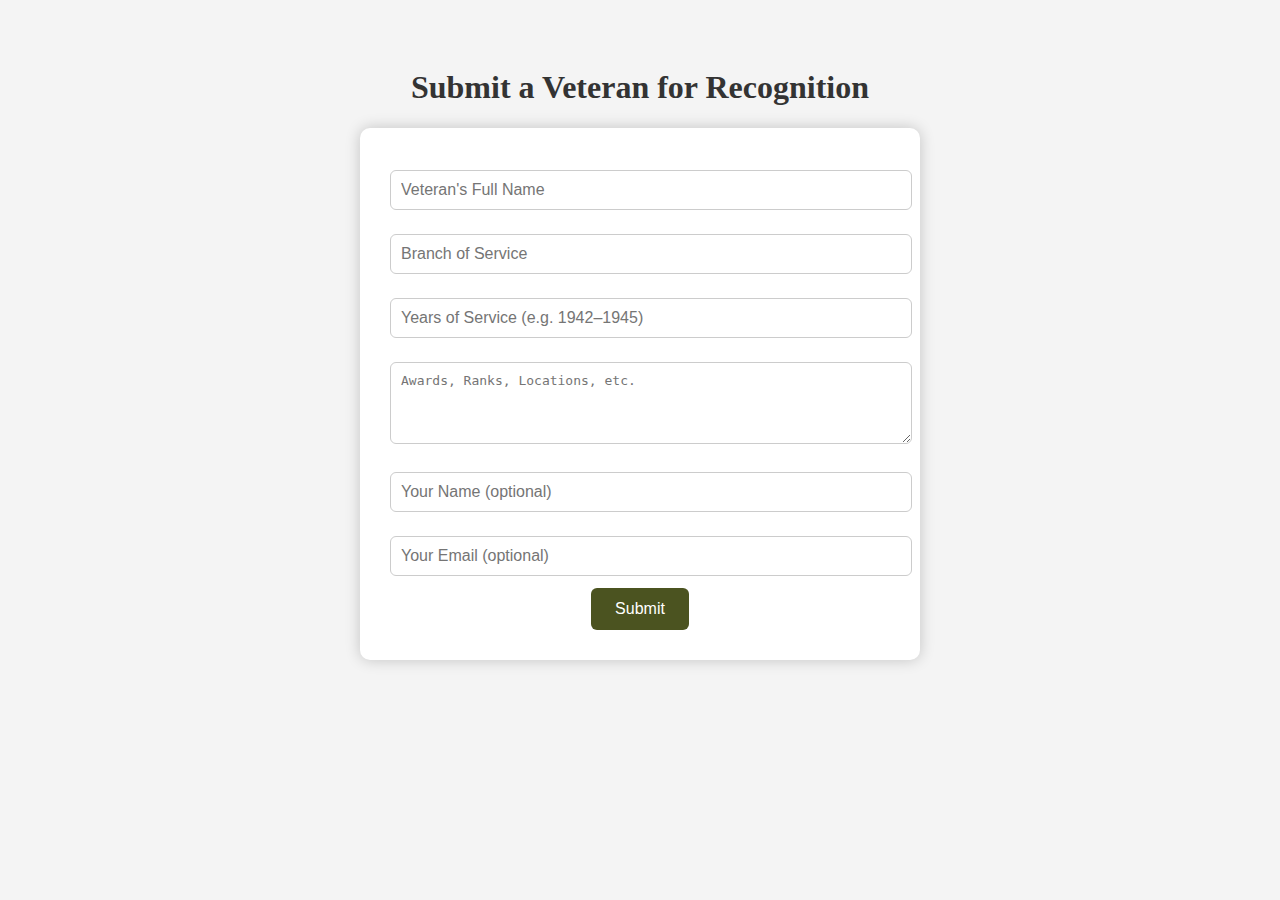
<file: Submit a Vet.html>
<!DOCTYPE html>
<html lang="en">
<head>
  <meta charset="UTF-8">
  <title>Submit a Veteran</title>
  <style>
    body {
      font-family: 'Merriweather', serif;
      background: #f4f4f4;
      color: #333;
      padding: 40px;
      text-align: center;
    }
    form {
      background: white;
      padding: 30px;
      border-radius: 10px;
      max-width: 500px;
      margin: auto;
      box-shadow: 0 0 15px rgba(0,0,0,0.2);
    }
    input, textarea {
      width: 100%;
      padding: 10px;
      margin: 12px 0;
      border: 1px solid #ccc;
      border-radius: 6px;
      font-size: 1em;
    }
    button {
      background: #4b5320;
      color: white;
      border: none;
      padding: 12px 24px;
      font-size: 1em;
      cursor: pointer;
      border-radius: 6px;
    }
  </style>
</head>
<body>
  <h1>Submit a Veteran for Recognition</h1>
  <form action="mailto:mariettaarmorysquare@gmail.com" method="POST" enctype="text/plain">
    <input type="text" name="Full Name" placeholder="Veteran's Full Name" required>
    <input type="text" name="Branch" placeholder="Branch of Service" required>
    <input type="text" name="Service Years" placeholder="Years of Service (e.g. 1942–1945)">
    <textarea name="Additional Details" placeholder="Awards, Ranks, Locations, etc." rows="4"></textarea>
    <input type="text" name="Your Name" placeholder="Your Name (optional)">
    <input type="email" name="Your Email" placeholder="Your Email (optional)">
    <button type="submit">Submit</button>
  </form>
</body>
</html>
</file>
